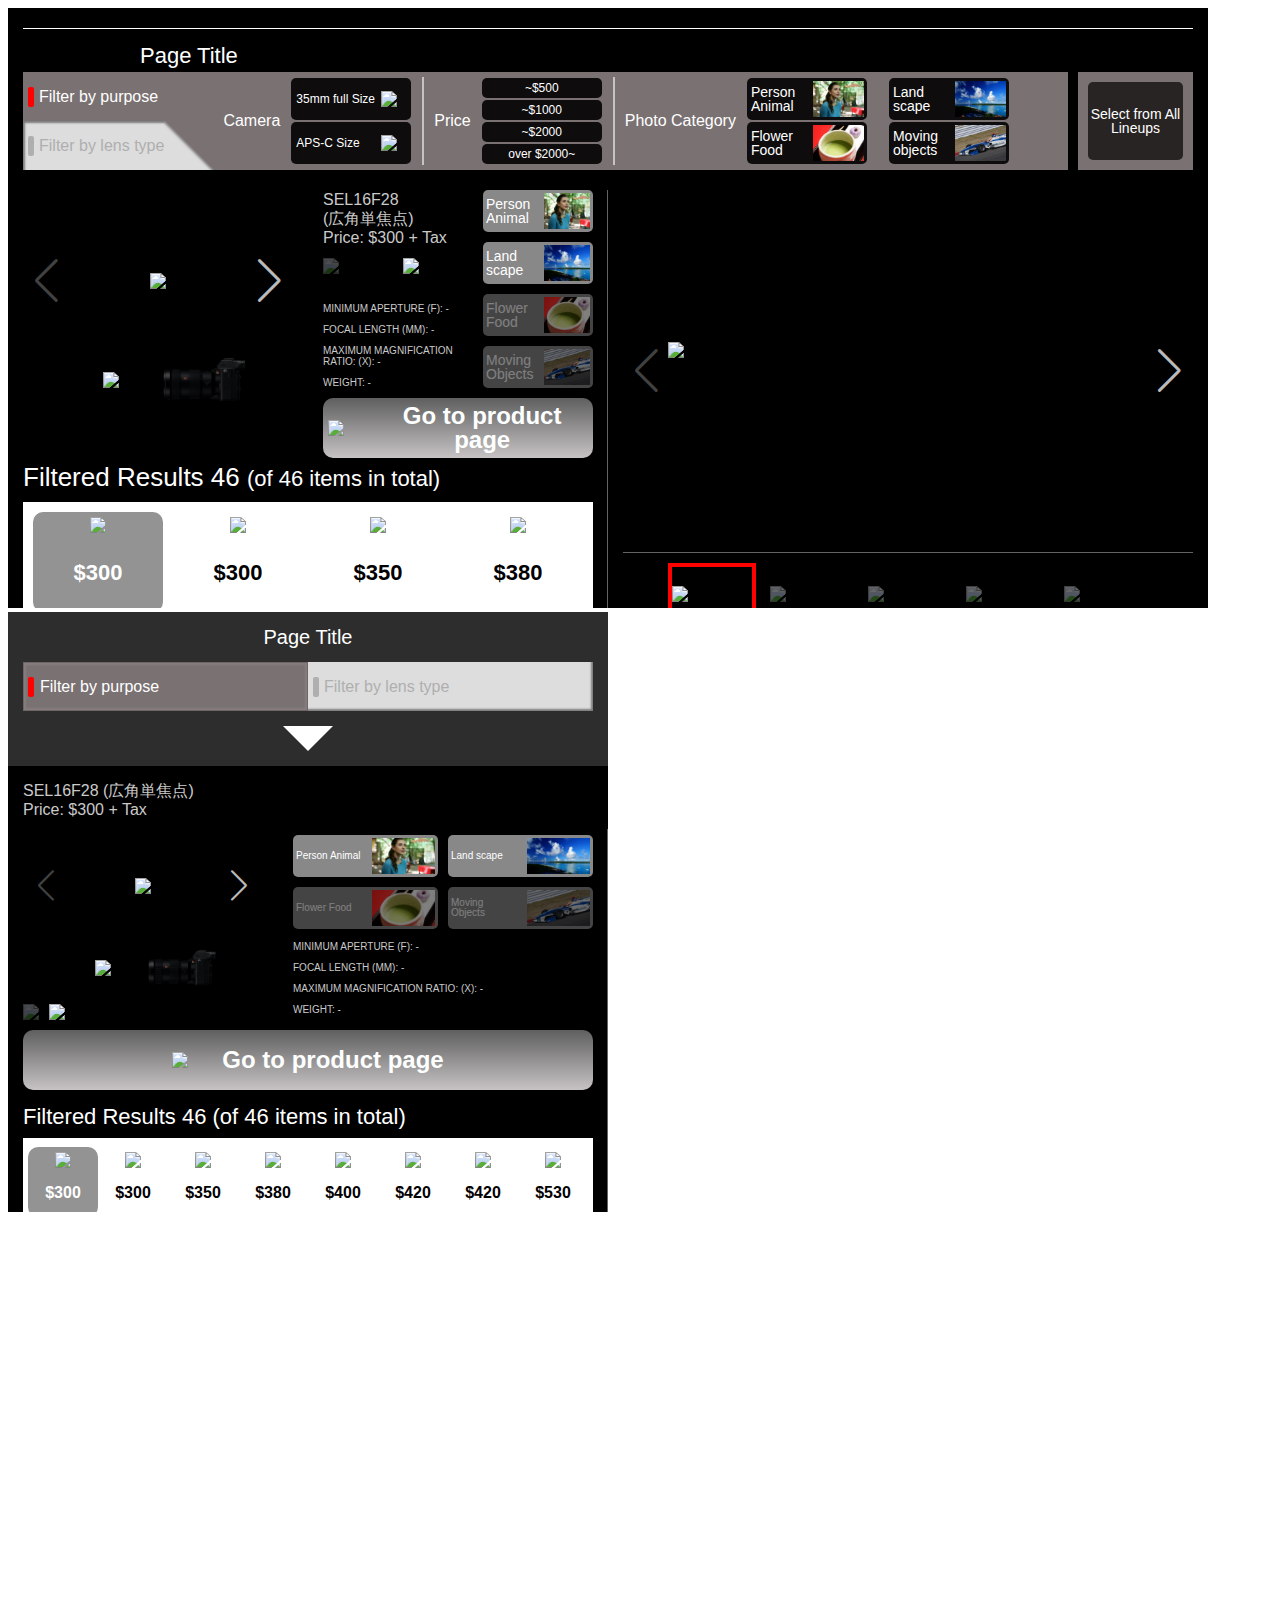
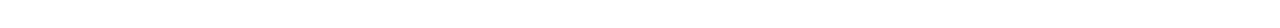
<file: iframe-test.html>
<!DOCTYPE html>
<html lang="en">
<head>
    <meta charset="UTF-8">
    <meta name="viewport" content="width=device-width, initial-scale=1.0">
    <title>Iframe preview</title>
</head>
<body>
    <iframe src="https://vepretskiyd.github.io/camera-lens-1-preview/" width="1200" height="600" frameborder="0"></iframe>
    <br>
    <iframe src="https://vepretskiyd.github.io/camera-lens-1-preview/" width="600" height="600" frameborder="0"></iframe>
    <br>
    <iframe src="https://vepretskiyd.github.io/camera-lens-1-preview/" width="400" height="400" frameborder="0"></iframe>
    <br>
</body>
</html>
</file>
